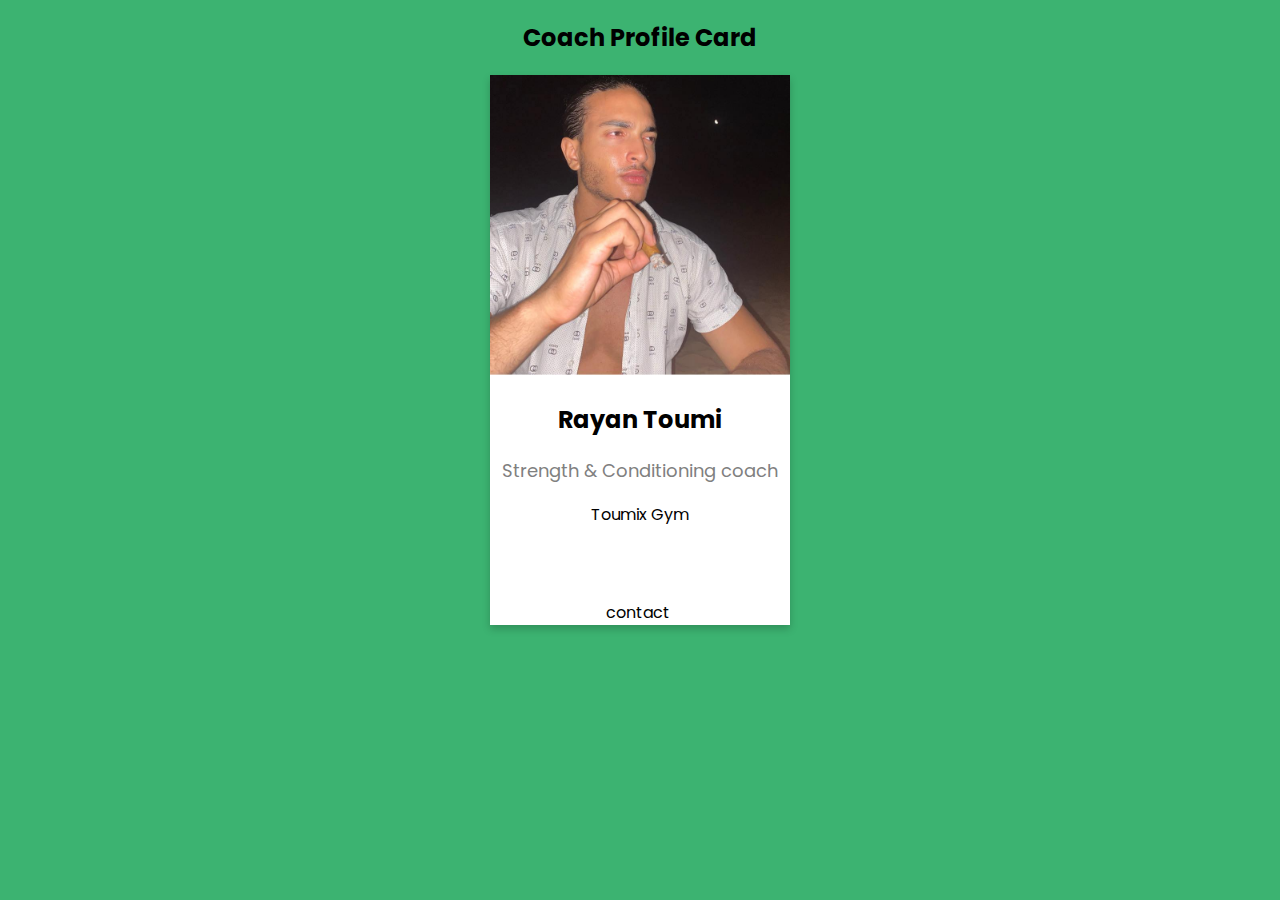
<file: index.html>
<!DOCTYPE html>
<html lang="en" dir="ltr">
  <head>
    <link rel="stylesheet" href="https://cdnjs.cloudflare.com/ajax/libs/font-awesome/6.0.0-beta2/css/all.min.css" integrity="sha512-YWzhKL2whUzgiheMoBFwW8CKV4qpHQAEuvilg9FAn5VJUDwKZZxkJNuGM4XkWuk94WCrrwslk8yWNGmY1EduTA==" crossorigin="anonymous" referrerpolicy="no-referrer" />
    <link rel="stylesheet" href="styles.css">
    <meta charset="utf-8">
    <meta name="viewport" content="width=device-width, initial-scale=1.0">
    <title>Simple CSS Profile Card</title>
  </head>
  <body>
    <h2 style="text-align: center;">Coach Profile Card</h2>
  <div class="card">
    <div class="container">
      <img src="rayanpic.jpg" alt="" style="width: 100%">
      <h2>Rayan Toumi</h2>
      <p class="title">Strength & Conditioning coach</p>
      <p>Toumix Gym</p>
      <div style="margin: 24px 0;">
        <a href="https://instagram.com/toumi_strength?igshid=MzRlODBiNWFlZA=="><i class="fa-brands fa-instagram"></i></a>
        <a href="https://www.facebook.com/profile.php?id=100070229402276&mibextid=ZbWKwL"><i class="fa-brands fa-facebook"></i></a>
        <a href="#"><i class="fa-brands fa-twitter"></i></a>
        <a href="#"><i class="fa-brands fa-linkedin"></i></a>
</div>
<a href="contact.html"><span></span>contact</a>
</div>
</div>
</body>
</html>
</file>
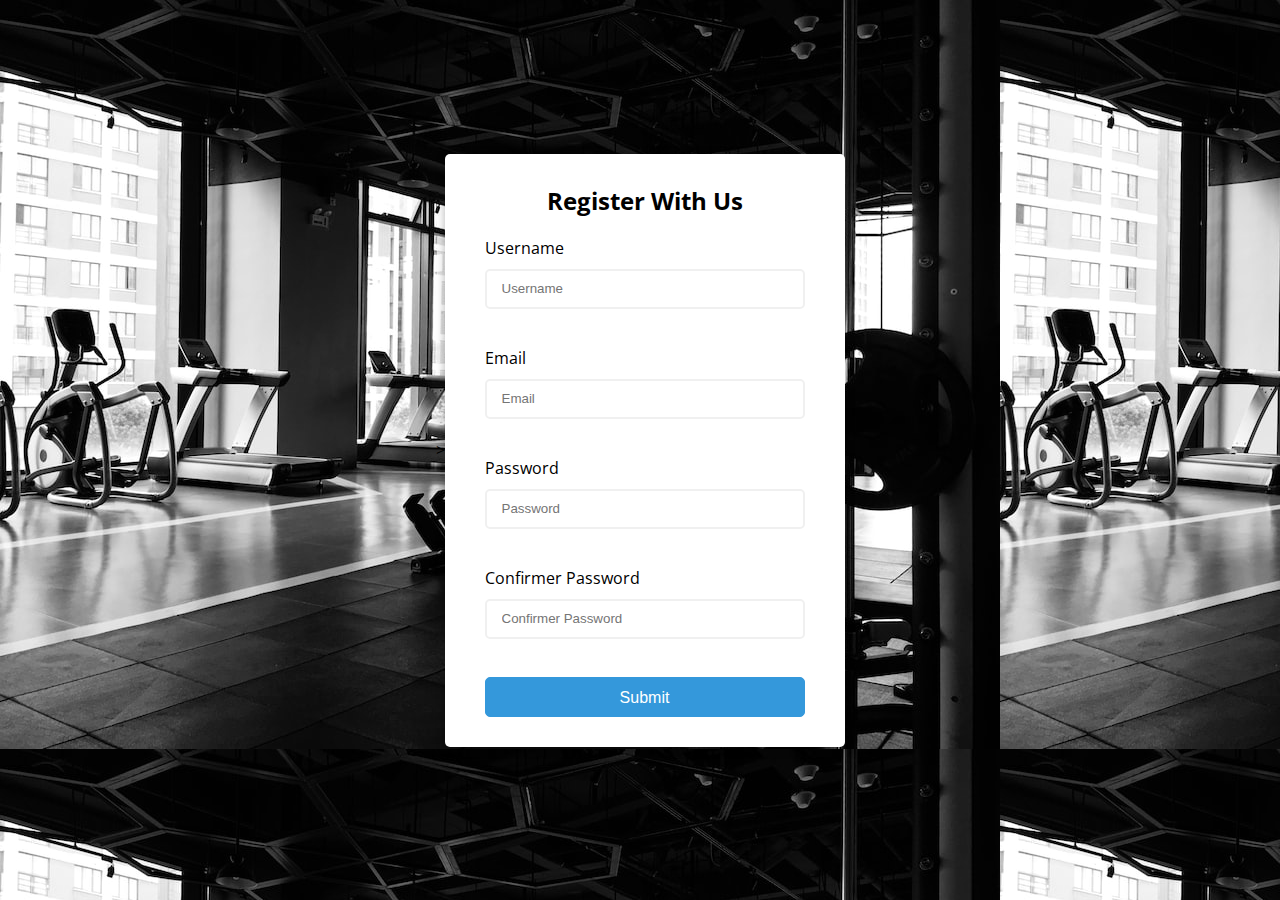
<file: contact.html>
<head>
    <link rel="stylesheet" href="contact.css"
    <meta name="viewport" content="width=device-width, initial-scale=1.0">
    ></head>
<body>
    <div class="container">
    <h1>Register With Us</h1>
    <form action="" id="form" class="form">
    <div class="input">
    <label for="username">Username</label>
    <input
    type="text"
    name="username"
    id="username"
    placeholder="Username"
    autocomplete="off"
    />
    <small>Error message</small>
    </div>
    <div class="input">
    <label for="email">Email</label>
    <input
    type="text"
    name="email"
    id="email"
    placeholder="Email"
    autocomplete="off"
    />
    <small>Error message</small>
    </div>
    <div class="input">
    <label for="password">Password</label>
    <input
    type="password"
    name="password"
    id="password"
    placeholder="Password"
    />
    <small>Error message</small>
    </div>
    <div class="input">
    <label for="c-password">Confirmer Password</label>
    <input
    type="password"
    name="c-password"
    id="c-password"
    placeholder="Confirmer Password"
    />
    <small>Error message</small>
    </div>
    <button>Submit</button>
    </form>
    </div>
    </body>
    <script src="contact.js"></script>
</file>
<file: styles.css>
@import url('https://fonts.googleapis.com/css2?family=Poppins&display=swap');

body{
background: mediumseagreen;
font-family:poppins;
}
.card{
box-shadow: 0 4px 8px 0 rgba(0, 0, 0, 0.2);
max-width: 300px;
margin: auto;
text-align: center;
font-family: poppins, Helvetica, sans-serif;
}
.container{
background: #ffffff;

}
.title{
color: grey;
font-size: 18px;
}
button{
border: none;
outline: 0;
display: inline-block;
padding: 8px;
color: white;
background-color: #000;
text-align: center;
cursor: pointer;
width: 100%;
font-size: 18px;
}
a{
padding-right: 5px;
text-decoration: none;
font-size: 16px;
font-family:poppins;
color: black;
}
button:hover, a:hover{
opacity: 0.7;
}
</file>
<file: contact.css>
@import url("https://fonts.googleapis.com/css2?family=Open+Sans:wght@400;600;700&display=swap");
* {
margin: 0;
padding: 0;
box-sizing: border-box;
outline: none;
}
body {
    background: 
    url(gym.jpg);
font-family: "Open Sans", sans-serif;
height: 100vh;
display: flex;
align-items: center;
justify-content: center;
}
.container {
background-color: #fff;
border-radius: 5px;
box-shadow: 0 2px 10px rgba(0, 0, 0, 0.3);
width: 400px;
padding: 30px 40px;
}
.container h1 {
text-align: center;
margin: 0 0 20px;
font-size: 24px;
}
.input {
margin-bottom: 20px;
position: relative;
}
.input label {
display: block;
margin-bottom: 10px;
}
.input input {
width: 100%;
height: 40px;
padding: 0 15px;
background-color: transparent;
border: 2px solid #f0f0f0;
border-radius: 5px;
}
.input small {
display: block;
color: #e74c3c;
font-weight: bold;
font-size: 11px;
padding-top: 3px;
visibility: hidden;
}
.input.success input {
border: 2px solid #2ecc71;
}
.input.error input {
border: 2px solid #e74c3c;
}
.input.error small {
visibility: visible;
}
button {
width: 100%;
height: 40px;
line-height: 40px;
background-color: #3498db;
border: 1px solid #3498db;
border-radius: 5px;
cursor: pointer;
color: #fff;
display: block;
font-size: 16px;
}
</file>
